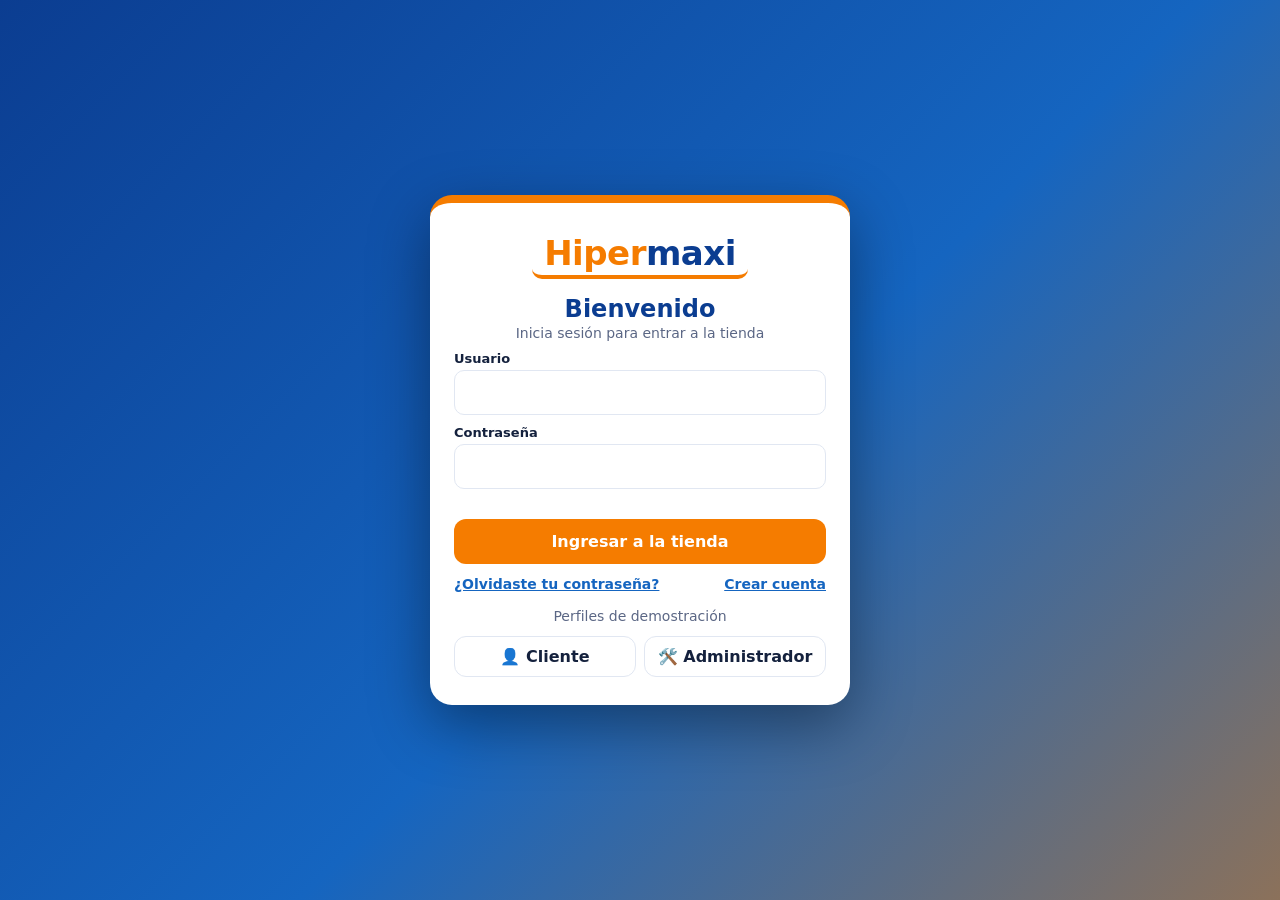
<file: index.html>
<!doctype html>
<!-- HIPERMAXI - Tienda en línea · Archivo: index.html (estructura). Usa styles.css, app.js y qr.jpg en la misma carpeta -->
<html lang="es">
  <head>
    <meta charset="utf-8" />
    <meta name="viewport" content="width=device-width, initial-scale=1, viewport-fit=cover" />
    <title>Hipermaxi - Supermercado en línea</title>
    <link rel="stylesheet" href="styles.css" />
  </head>
  <body>
    <!-- ===== PANTALLA DE INICIO DE SESIÓN / REGISTRO / RECUPERAR CONTRASEÑA ===== -->
    <div id="gate">
      <div class="gb">
        <div class="logo">Hiper<span>maxi</span></div>
        <div id="gl">
          <h2>Bienvenido</h2>
          <p class="s">Inicia sesión para entrar a la tienda</p>
          <form id="gf">
            <label for="lu2">Usuario</label
            ><input type="text" id="lu2" required autocomplete="username" /><label for="lp2"
              >Contraseña</label
            ><input type="password" id="lp2" required autocomplete="current-password" />
            <div class="er" id="le2"></div>
            <button class="go" type="submit" style="margin-top: 0">Ingresar a la tienda</button>
          </form>
          <div
            style="
              display: flex;
              justify-content: space-between;
              gap: 8px;
              flex-wrap: wrap;
              margin-top: 12px;
              font-size: 14px;
            "
          >
            <a
              href="#"
              onclick="
                gv('gp');
                return false;
              "
              >¿Olvidaste tu contraseña?</a
            ><a
              href="#"
              onclick="
                gv('gr');
                return false;
              "
              >Crear cuenta</a
            >
          </div>
          <p class="s" style="margin: 16px 0 0">Perfiles de demostración</p>
          <div class="prof">
            <button
              type="button"
              onclick="
                $('lu2').value = 'cliente';
                $('lp2').value = 'cliente123';
              "
            >
              👤 Cliente</button
            ><button
              type="button"
              onclick="
                $('lu2').value = 'admin';
                $('lp2').value = 'admin123';
              "
            >
              🛠️ Administrador
            </button>
          </div>
        </div>
        <div id="gr" hidden>
          <h2>Crear cuenta</h2>
          <p class="s">Regístrate como cliente o administrador</p>
          <form id="rf">
            <label>Nombre completo</label><input type="text" id="rn" required /><label
              >Usuario</label
            ><input
              type="text"
              id="ru"
              required
              pattern="[A-Za-z0-9._]{3,}"
              title="Mínimo 3 caracteres: letras, números, punto o guion bajo"
            /><label>Correo electrónico</label><input type="email" id="rm" required /><label
              >Tipo de cuenta</label
            ><select id="rr">
              <option value="user">👤 Cliente</option>
              <option value="admin">🛠️ Administrador</option>
            </select>
            <div id="rcw" hidden>
              <label>Código de administrador</label><input type="password" id="rc" />
            </div>
            <label>Contraseña (mínimo 6 caracteres)</label
            ><input type="password" id="rp" required minlength="6" /><label
              >Repetir contraseña</label
            ><input type="password" id="rp2" required minlength="6" />
            <div class="er" id="re"></div>
            <button class="go" type="submit" style="margin-top: 0">Crear cuenta</button>
          </form>
          <p style="margin: 12px 0 0; font-size: 14px">
            <a
              href="#"
              onclick="
                gv('gl');
                return false;
              "
              >← Volver a iniciar sesión</a
            >
          </p>
        </div>
        <div id="gp" hidden>
          <h2>Recuperar contraseña</h2>
          <p class="s">Ingresa tu usuario y el correo con el que te registraste</p>
          <form id="pf">
            <label>Usuario</label><input type="text" id="pu" required /><label
              >Correo electrónico</label
            ><input type="email" id="pm" required />
            <div id="pnw" hidden>
              <label>Nueva contraseña (mínimo 6 caracteres)</label
              ><input type="password" id="pn" minlength="6" /><label>Repetir nueva contraseña</label
              ><input type="password" id="pn2" minlength="6" />
            </div>
            <div class="er" id="pe"></div>
            <button class="go" type="submit" id="pb" style="margin-top: 0">Verificar datos</button>
          </form>
          <p style="margin: 12px 0 0; font-size: 14px">
            <a
              href="#"
              onclick="
                gv('gl');
                return false;
              "
              >← Volver a iniciar sesión</a
            >
          </p>
        </div>
      </div>
    </div>
    <!-- ===== BARRA SUPERIOR ===== -->
    <div class="top">🚚 Envío gratis en compras desde Bs 200 · Pago con QR, tarjeta o efectivo</div>
    <!-- ===== CABECERA: logo, buscador, usuario y carrito ===== -->
    <header>
      <div class="hd">
        <div class="logo">Hiper<span>maxi</span></div>
        <div class="search">
          <input
            id="q"
            type="search"
            placeholder="Buscar productos, marcas o categorías..."
            aria-label="Buscar"
          />
        </div>
        <button class="cartbtn" id="userBtn" style="background: #fff; color: #0b3d91">
          👤 Ingresar
        </button>
        <button class="cartbtn" id="openCart">🛒 Mi carrito <b id="cnt">0</b></button>
      </div>
    </header>
    <!-- ===== MENÚ DE CATEGORÍAS ===== -->
    <nav>
      <div id="menu" class="menu"></div>
      <div class="cats" id="cats"></div>
    </nav>
    <!-- ===== CONTENIDO PRINCIPAL ===== -->
    <main>
      <!-- ===== BANNERS DE OFERTAS ===== -->
      <section class="hero">
        <div class="ban b1">
          <h2>Ofertas de la semana</h2>
          <p>Hasta 30% de descuento en frutas, carnes y lácteos.</p>
          <button onclick="setCat('Ofertas')">Ver ofertas</button>
          <div class="em">🍎</div>
        </div>
        <div class="ban b2">
          <h2>Compra desde casa</h2>
          <p>Recibe tu pedido en el día o recógelo en tu sucursal.</p>
          <button onclick="document.getElementById('prods').scrollIntoView()">Comprar ahora</button>
          <div class="em">🛍️</div>
        </div>
      </section>
      <!-- ===== BENEFICIOS ===== -->
      <section class="perks">
        <div class="perk">
          <i>🚚</i>
          <div><b>Delivery rápido</b>En menos de 2 horas</div>
        </div>
        <div class="perk">
          <i>🥬</i>
          <div><b>Frescura garantizada</b>Productos seleccionados</div>
        </div>
        <div class="perk">
          <i>💳</i>
          <div><b>Pago seguro</b>QR, tarjeta o efectivo</div>
        </div>
        <div class="perk">
          <i>🏬</i>
          <div><b>Recojo en tienda</b>Sin costo adicional</div>
        </div>
      </section>
      <!-- ===== MÁS VENDIDOS ===== -->
      <section id="top" class="sec"></section>
      <!-- ===== ORDENAR, FILTROS Y LISTA DE PRODUCTOS ===== -->
      <div class="bar" id="prods">
        <h3 id="ttl">Todos los productos</h3>
        <button class="chip" onclick="$('flt').hidden = !$('flt').hidden">
          ⚙️ Filtros avanzados</button
        ><select id="sort" aria-label="Ordenar">
          <option value="0">Ordenar: destacados</option>
          <option value="1">Menor precio</option>
          <option value="2">Mayor precio</option>
          <option value="3">Nombre A-Z</option>
          <option value="4">Más vendidos</option>
        </select>
      </div>
      <div class="flt" id="flt" hidden></div>
      <div class="grid" id="grid"></div>
      <!-- ===== ATENCIÓN AL CLIENTE Y PREGUNTAS FRECUENTES ===== -->
      <section class="sec" id="faq">
        <h3>❓ Atención al cliente y preguntas frecuentes</h3>
        <div id="faqb"></div>
        <h4 style="margin: 16px 0 0">Contáctanos directamente</h4>
        <div id="soc"></div>
      </section>
    </main>
    <!-- ===== PIE DE PÁGINA ===== -->
    <footer>
      <b>Hipermaxi</b> · Tu supermercado de confianza<br />Atención: lunes a domingo, 8:00 a 22:00 ·
      Demo de tienda en línea<br />
      <div id="soc2"></div>
      © 2026 Todos los derechos reservados
    </footer>

    <a class="wa" id="wab" target="_blank" rel="noopener" aria-label="WhatsApp">💬</a>
    <div class="ov" id="ov"></div>
    <!-- ===== CARRITO LATERAL ===== -->
    <aside class="drawer" id="drawer" aria-label="Carrito">
      <div class="dh">
        <h3>🛒 Tu carrito</h3>
        <button class="x" id="closeCart" aria-label="Cerrar">×</button>
      </div>
      <div class="items" id="items"></div>
      <div class="sum">
        <div class="row"><span>Subtotal</span><span id="sub"></span></div>
        <div class="row"><span>Descuento ahorrado</span><span id="sav"></span></div>
        <div class="row"><span>Envío</span><span id="ship"></span></div>
        <div class="row t"><span>Total</span><span id="tot"></span></div>
        <button class="go" id="checkout" disabled>Finalizar compra</button>
      </div>
    </aside>

    <!-- ===== VENTANA MODAL (checkout, cuenta y panel admin) ===== -->
    <div class="modal" id="modal"><div class="box" id="box"></div></div>

    <!-- ===== LÓGICA DE LA TIENDA ===== -->
    <script src="app.js"></script>
    <script src="dolibarr.js"></script>
  </body>
</html>
</file>
<file: styles.css>
/**
 * HIPERMAXI - Tienda en línea
 * Archivo: styles.css (diseño)
 * Colores: naranja #F57C00 · azul #0B3D91 · blanco #FFFFFF
 */

/* ==========================================================
   1. COLORES Y VARIABLES (naranja, azul y blanco + modo oscuro)
   ========================================================== */

:root {
  box-sizing: border-box;
  --or: #f57c00;
  --or2: #ff9800;
  --bl: #0b3d91;
  --bl2: #1565c0;
  --bg: #fff;
  --bg2: #f4f7fc;
  --tx: #14213d;
  --mu: #5b6785;
  --bd: #e1e7f2;
  --card: #fff;
  padding-top: env(safe-area-inset-top, 0px);
  padding-bottom: env(safe-area-inset-bottom, 0px);
}
@media (prefers-color-scheme: dark) {
  :root:not([data-theme="light"]) {
    color-scheme: dark;
    --bg: #0e1626;
    --bg2: #131e33;
    --tx: #eef2fa;
    --mu: #9aa7c4;
    --bd: #26344f;
    --card: #172239;
    --bl: #5c92f0;
  }
}
:root[data-theme="dark"] {
  color-scheme: dark;
  --bg: #0e1626;
  --bg2: #131e33;
  --tx: #eef2fa;
  --mu: #9aa7c4;
  --bd: #26344f;
  --card: #172239;
  --bl: #5c92f0;
}
/* ==========================================================
   2. BASE
   ========================================================== */

* {
  box-sizing: border-box;
}
html {
  scroll-padding-top: env(safe-area-inset-top, 0px);
  scroll-behavior: smooth;
}
body {
  margin: 0;
  background: var(--bg);
  color: var(--tx);
  font-family:
    system-ui,
    -apple-system,
    "Segoe UI",
    Roboto,
    sans-serif;
}
button,
input,
select {
  font: inherit;
  color: inherit;
}
button {
  cursor: pointer;
}
/* ==========================================================
   3. BARRA SUPERIOR Y CABECERA
   ========================================================== */

.top {
  background: var(--or);
  color: #fff;
  font-size: 13px;
  text-align: center;
  padding: 6px 10px;
}
header {
  position: sticky;
  top: env(safe-area-inset-top, 0px);
  z-index: 20;
  background: #0b3d91;
  color: #fff;
  box-shadow: 0 2px 10px #0003;
}
.hd {
  max-width: 1200px;
  margin: auto;
  display: flex;
  align-items: center;
  gap: 14px;
  padding: 10px 16px;
  flex-wrap: wrap;
}
.logo {
  font-weight: 900;
  font-size: 24px;
  letter-spacing: -0.5px;
  background: #fff;
  color: var(--or);
  padding: 2px 12px;
  border-radius: 10px;
  border-bottom: 4px solid var(--or);
}
.logo span {
  color: #0b3d91;
}
.search {
  flex: 1;
  min-width: 200px;
  display: flex;
}
.search input {
  width: 100%;
  padding: 11px 16px;
  border: 0;
  border-radius: 999px;
  background: #fff;
  color: #14213d;
  outline: 2px solid transparent;
}
.search input:focus {
  outline-color: var(--or2);
}
.cartbtn {
  background: var(--or);
  color: #fff;
  border: 0;
  border-radius: 999px;
  padding: 10px 18px;
  font-weight: 700;
  display: flex;
  gap: 8px;
  align-items: center;
}
.cartbtn b {
  background: #fff;
  color: var(--or);
  border-radius: 999px;
  padding: 0 8px;
  min-width: 22px;
  text-align: center;
}
/* ==========================================================
   4. NAVEGACIÓN DE CATEGORÍAS
   ========================================================== */

nav {
  background: var(--bg);
  border-bottom: 1px solid var(--bd);
}
.cats {
  max-width: 1200px;
  margin: auto;
  display: flex;
  gap: 8px;
  overflow-x: auto;
  padding: 10px 16px;
}
.chip {
  white-space: nowrap;
  border: 1.5px solid var(--bd);
  background: var(--card);
  border-radius: 999px;
  padding: 7px 14px;
  font-weight: 600;
  font-size: 14px;
}
.chip.on {
  background: var(--or);
  border-color: var(--or);
  color: #fff;
}
/* ==========================================================
   5. CONTENIDO: banners y beneficios
   ========================================================== */

main {
  max-width: 1200px;
  margin: auto;
  padding: 16px;
}
.hero {
  display: grid;
  grid-template-columns: 1.4fr 1fr;
  gap: 14px;
}
.ban {
  border-radius: 18px;
  padding: 28px;
  color: #fff;
  position: relative;
  overflow: hidden;
  min-height: 190px;
}
.b1 {
  background: linear-gradient(120deg, #f57c00, #ff9800);
}
.b2 {
  background: linear-gradient(120deg, #0b3d91, #1565c0);
}
.ban h2 {
  margin: 0 0 6px;
  font-size: clamp(22px, 3.4vw, 36px);
  line-height: 1.1;
}
.ban p {
  margin: 0 0 14px;
  opacity: 0.95;
}
.ban button {
  background: #fff;
  color: #0b3d91;
  border: 0;
  border-radius: 999px;
  padding: 10px 20px;
  font-weight: 800;
}
.ban .em {
  position: absolute;
  right: 14px;
  bottom: -6px;
  font-size: 90px;
  opacity: 0.9;
}
.perks {
  display: grid;
  grid-template-columns: repeat(4, 1fr);
  gap: 10px;
  margin: 14px 0;
}
.perk {
  background: var(--bg2);
  border-radius: 14px;
  padding: 12px;
  display: flex;
  gap: 10px;
  align-items: center;
  font-size: 13px;
  color: var(--mu);
}
.perk i {
  font-style: normal;
  font-size: 24px;
}
.perk b {
  display: block;
  color: var(--tx);
  font-size: 14px;
}
/* ==========================================================
   6. BARRA DE ORDEN Y TARJETAS DE PRODUCTOS
   ========================================================== */

.bar {
  display: flex;
  justify-content: space-between;
  align-items: center;
  gap: 10px;
  margin: 18px 0 10px;
  flex-wrap: wrap;
}
.bar h3 {
  margin: 0;
  font-size: 22px;
  color: var(--bl);
}
select {
  border: 1.5px solid var(--bd);
  background: var(--card);
  padding: 8px 12px;
  border-radius: 10px;
}
.grid {
  display: grid;
  grid-template-columns: repeat(auto-fill, minmax(190px, 1fr));
  gap: 14px;
}
.card {
  background: var(--card);
  border: 1px solid var(--bd);
  border-radius: 16px;
  padding: 12px;
  display: flex;
  flex-direction: column;
  position: relative;
  transition: 0.15s;
}
.card:hover {
  transform: translateY(-3px);
  box-shadow: 0 8px 20px #0b3d9122;
}
.pic {
  background: var(--bg2);
  border-radius: 12px;
  font-size: 58px;
  text-align: center;
  padding: 14px 0;
  margin-bottom: 8px;
}
.tag {
  position: absolute;
  top: 10px;
  left: 10px;
  background: var(--or);
  color: #fff;
  font-size: 12px;
  font-weight: 800;
  padding: 2px 8px;
  border-radius: 999px;
}
.card h4 {
  margin: 0;
  font-size: 15px;
  line-height: 1.25;
  min-height: 38px;
}
.u {
  color: var(--mu);
  font-size: 12px;
  margin: 2px 0 6px;
}
.pr {
  font-size: 20px;
  font-weight: 900;
  color: var(--bl);
}
.old {
  font-size: 13px;
  color: var(--mu);
  text-decoration: line-through;
  margin-left: 6px;
  font-weight: 400;
}
.add {
  margin-top: auto;
  background: var(--or);
  color: #fff;
  border: 0;
  border-radius: 10px;
  padding: 9px;
  font-weight: 700;
  margin-top: 10px;
}
.add:hover {
  background: #e06e00;
}
.qty {
  display: flex;
  align-items: center;
  justify-content: space-between;
  margin-top: 10px;
  background: var(--bg2);
  border-radius: 10px;
  padding: 3px;
}
.qty button {
  width: 34px;
  height: 34px;
  border: 0;
  border-radius: 8px;
  background: var(--bl2);
  color: #fff;
  font-weight: 900;
  font-size: 18px;
}
.empty {
  grid-column: 1/-1;
  text-align: center;
  color: var(--mu);
  padding: 40px;
}
/* ==========================================================
   7. PIE DE PÁGINA
   ========================================================== */

footer {
  background: #0b3d91;
  color: #dbe6ff;
  margin-top: 30px;
  padding: 26px 16px;
  text-align: center;
  font-size: 14px;
  border-top: 5px solid var(--or);
}
footer b {
  color: #fff;
}
/* ==========================================================
   8. CARRITO LATERAL
   ========================================================== */

.ov {
  position: fixed;
  inset: 0;
  background: #0008;
  z-index: 40;
  display: none;
}
.ov.on {
  display: block;
}
.drawer {
  position: fixed;
  top: 0;
  right: 0;
  bottom: 0;
  width: min(420px, 100%);
  background: var(--bg);
  z-index: 50;
  transform: translateX(100%);
  transition: 0.25s;
  display: flex;
  flex-direction: column;
  padding-top: env(safe-area-inset-top, 0px);
  padding-bottom: env(safe-area-inset-bottom, 0px);
}
.drawer.on {
  transform: none;
}
.dh {
  background: var(--bl);
  color: #fff;
  padding: 14px 16px;
  display: flex;
  justify-content: space-between;
  align-items: center;
}
.dh h3 {
  margin: 0;
}
.x {
  background: none;
  border: 0;
  color: inherit;
  font-size: 24px;
}
.items {
  flex: 1;
  overflow: auto;
  padding: 10px 16px;
}
.it {
  display: flex;
  gap: 10px;
  align-items: center;
  padding: 10px 0;
  border-bottom: 1px solid var(--bd);
}
.it .e {
  font-size: 32px;
  background: var(--bg2);
  border-radius: 10px;
  padding: 4px 8px;
}
.it .n {
  flex: 1;
  font-size: 14px;
}
.it .n small {
  color: var(--mu);
  display: block;
}
.mini {
  display: flex;
  align-items: center;
  gap: 6px;
}
.mini button {
  width: 26px;
  height: 26px;
  border-radius: 7px;
  border: 1px solid var(--bd);
  background: var(--card);
}
.sum {
  padding: 14px 16px;
  border-top: 1px solid var(--bd);
  background: var(--bg2);
}
.row {
  display: flex;
  justify-content: space-between;
  margin: 4px 0;
  font-size: 14px;
}
.row.t {
  font-size: 19px;
  font-weight: 900;
  color: var(--bl);
}
.go {
  width: 100%;
  margin-top: 10px;
  background: var(--or);
  color: #fff;
  border: 0;
  border-radius: 12px;
  padding: 13px;
  font-weight: 800;
  font-size: 16px;
}
.go:disabled {
  opacity: 0.5;
  cursor: not-allowed;
}
/* ==========================================================
   9. VENTANAS MODALES Y FORMULARIOS
   ========================================================== */

.modal {
  position: fixed;
  inset: 0;
  z-index: 60;
  display: none;
  align-items: center;
  justify-content: center;
  padding: 14px;
}
.modal.on {
  display: flex;
}
.box {
  background: var(--bg);
  border-radius: 18px;
  width: min(520px, 100%);
  max-height: 92%;
  overflow: auto;
  padding: 20px;
  border-top: 6px solid var(--or);
}
.box h3 {
  margin: 0 0 12px;
  color: var(--bl);
}
label {
  display: block;
  font-size: 13px;
  font-weight: 600;
  margin: 10px 0 4px;
}
.box input[type="text"],
.box input[type="tel"] {
  width: 100%;
  padding: 10px 12px;
  border: 1.5px solid var(--bd);
  border-radius: 10px;
  background: var(--card);
}
.opts {
  display: grid;
  grid-template-columns: 1fr 1fr;
  gap: 8px;
}
.opt {
  border: 1.5px solid var(--bd);
  border-radius: 10px;
  padding: 10px;
  display: flex;
  gap: 8px;
  align-items: center;
  cursor: pointer;
  font-size: 14px;
  background: var(--card);
}
.opt:has(input:checked) {
  border-color: var(--or);
  background: #f57c0015;
}
.ok {
  text-align: center;
}
.ok .big {
  font-size: 60px;
}
/* ==========================================================
   10. RESPONSIVE (celulares)
   ========================================================== */

@media (max-width: 760px) {
  .hero {
    grid-template-columns: 1fr;
  }
  .perks {
    grid-template-columns: 1fr 1fr;
  }
  .grid {
    grid-template-columns: repeat(2, 1fr);
  }
  .pic {
    font-size: 46px;
  }
}
nav {
  position: relative;
}
/* ==========================================================
   11. MENÚ DE CATEGORÍAS
   ========================================================== */

.menu {
  display: none;
  position: absolute;
  left: 16px;
  top: 100%;
  background: var(--card);
  border: 1px solid var(--bd);
  border-radius: 14px;
  box-shadow: 0 10px 30px #0003;
  padding: 8px;
  z-index: 30;
  min-width: 250px;
}
.menu.on {
  display: block;
}
.menu button {
  display: flex;
  width: 100%;
  justify-content: space-between;
  background: none;
  border: 0;
  padding: 9px 12px;
  border-radius: 8px;
  text-align: left;
}
.menu button:hover {
  background: var(--bg2);
}
/* ==========================================================
   12. FILTROS AVANZADOS
   ========================================================== */

.flt {
  background: var(--bg2);
  border-radius: 14px;
  padding: 14px;
  margin-bottom: 12px;
  display: grid;
  grid-template-columns: repeat(auto-fit, minmax(170px, 1fr));
  gap: 12px;
}
.flt[hidden] {
  display: none;
}
.flt label {
  display: flex;
  gap: 6px;
  align-items: center;
  flex-wrap: wrap;
  font-weight: 500;
  margin: 4px 0;
}
.flt input[type="number"],
.box input[type="password"],
.box input[type="number"] {
  width: 100%;
  padding: 8px;
  border: 1.5px solid var(--bd);
  border-radius: 8px;
  background: var(--card);
}
/* ==========================================================
   13. SECCIONES, MÁS VENDIDOS Y PREGUNTAS FRECUENTES
   ========================================================== */

.sec {
  margin: 24px 0;
}
.sec h3 {
  color: var(--bl);
  margin: 0 0 10px;
}
.topg {
  display: grid;
  grid-template-columns: repeat(auto-fit, minmax(190px, 1fr));
  gap: 12px;
}
.rank {
  position: absolute;
  top: 10px;
  right: 10px;
  background: var(--bl2);
  color: #fff;
  border-radius: 999px;
  font-size: 12px;
  padding: 2px 8px;
  font-weight: 800;
}
details {
  background: var(--card);
  border: 1px solid var(--bd);
  border-radius: 12px;
  padding: 10px 14px;
  margin: 6px 0;
}
summary {
  cursor: pointer;
  font-weight: 700;
}
details p {
  color: var(--mu);
  margin: 8px 0 0;
  font-size: 14px;
}
/* ==========================================================
   14. REDES SOCIALES Y BOTÓN DE WHATSAPP
   ========================================================== */

.soc {
  display: flex;
  gap: 8px;
  flex-wrap: wrap;
  margin: 10px 0;
}
.soc a {
  padding: 8px 14px;
  border-radius: 999px;
  color: #fff;
  text-decoration: none;
  font-weight: 700;
  font-size: 14px;
}
footer .soc {
  justify-content: center;
}
.wa {
  position: fixed;
  right: 16px;
  bottom: calc(16px + env(safe-area-inset-bottom, 0px));
  z-index: 30;
  background: #25d366;
  color: #fff;
  width: 56px;
  height: 56px;
  border-radius: 50%;
  display: flex;
  align-items: center;
  justify-content: center;
  font-size: 28px;
  text-decoration: none;
  box-shadow: 0 4px 14px #0005;
}
/* ==========================================================
   15. TABLAS Y PANEL DE ADMINISTRADOR
   ========================================================== */

table.t {
  width: 100%;
  border-collapse: collapse;
  font-size: 13px;
}
table.t td,
table.t th {
  padding: 6px;
  border-bottom: 1px solid var(--bd);
  text-align: left;
}
.tw {
  overflow-x: auto;
  max-height: 240px;
  overflow-y: auto;
}
.st {
  display: grid;
  grid-template-columns: repeat(3, 1fr);
  gap: 8px;
  margin: 10px 0;
}
.st div {
  background: var(--bg2);
  border-radius: 12px;
  padding: 10px;
  text-align: center;
  font-size: 12px;
}
.st b {
  display: block;
  font-size: 18px;
  color: var(--bl);
}
/* ==========================================================
   16. PANTALLA DE INICIO DE SESIÓN
   ========================================================== */

#gate {
  display: none;
  position: fixed;
  inset: 0;
  z-index: 100;
  align-items: center;
  justify-content: center;
  padding: 16px;
  overflow: auto;
  background: linear-gradient(135deg, #0b3d91 0%, #1565c0 55%, #f57c00 140%);
}
body.locked #gate {
  display: flex;
}
body.locked .top,
body.locked header,
body.locked nav,
body.locked main,
body.locked footer,
body.locked .wa {
  display: none;
}
.gb {
  background: var(--bg);
  color: var(--tx);
  border-radius: 22px;
  width: min(420px, 100%);
  padding: 28px 24px;
  border-top: 8px solid var(--or);
  box-shadow: 0 20px 60px #0006;
  text-align: center;
}
.gb .logo {
  display: inline-block;
  font-size: 34px;
  margin-bottom: 6px;
}
.gb h2 {
  margin: 10px 0 2px;
  color: var(--bl);
}
.gb p.s {
  margin: 0 0 14px;
  color: var(--mu);
  font-size: 14px;
}
.gb form {
  text-align: left;
}
.gb label {
  display: block;
  font-size: 13px;
  font-weight: 600;
  margin: 10px 0 4px;
}
.gb input {
  width: 100%;
  padding: 12px;
  border: 1.5px solid var(--bd);
  border-radius: 10px;
  background: var(--card);
}
.gb .er {
  color: #d32f2f;
  font-size: 13px;
  min-height: 18px;
  margin: 6px 0;
}
.gb .prof {
  display: grid;
  grid-template-columns: 1fr 1fr;
  gap: 8px;
  margin-top: 12px;
}
.gb .prof button {
  border: 1.5px solid var(--bd);
  background: var(--card);
  border-radius: 12px;
  padding: 10px;
  font-weight: 600;
}
.gb .prof button:hover {
  border-color: var(--or);
}
.gb {
  margin: auto;
}
.gb select {
  width: 100%;
  padding: 12px;
  border: 1.5px solid var(--bd);
  border-radius: 10px;
  background: var(--card);
}
.gb a {
  color: var(--bl2);
  font-weight: 600;
}
.gb h2 + p.s {
  margin-bottom: 10px;
}
</file>
